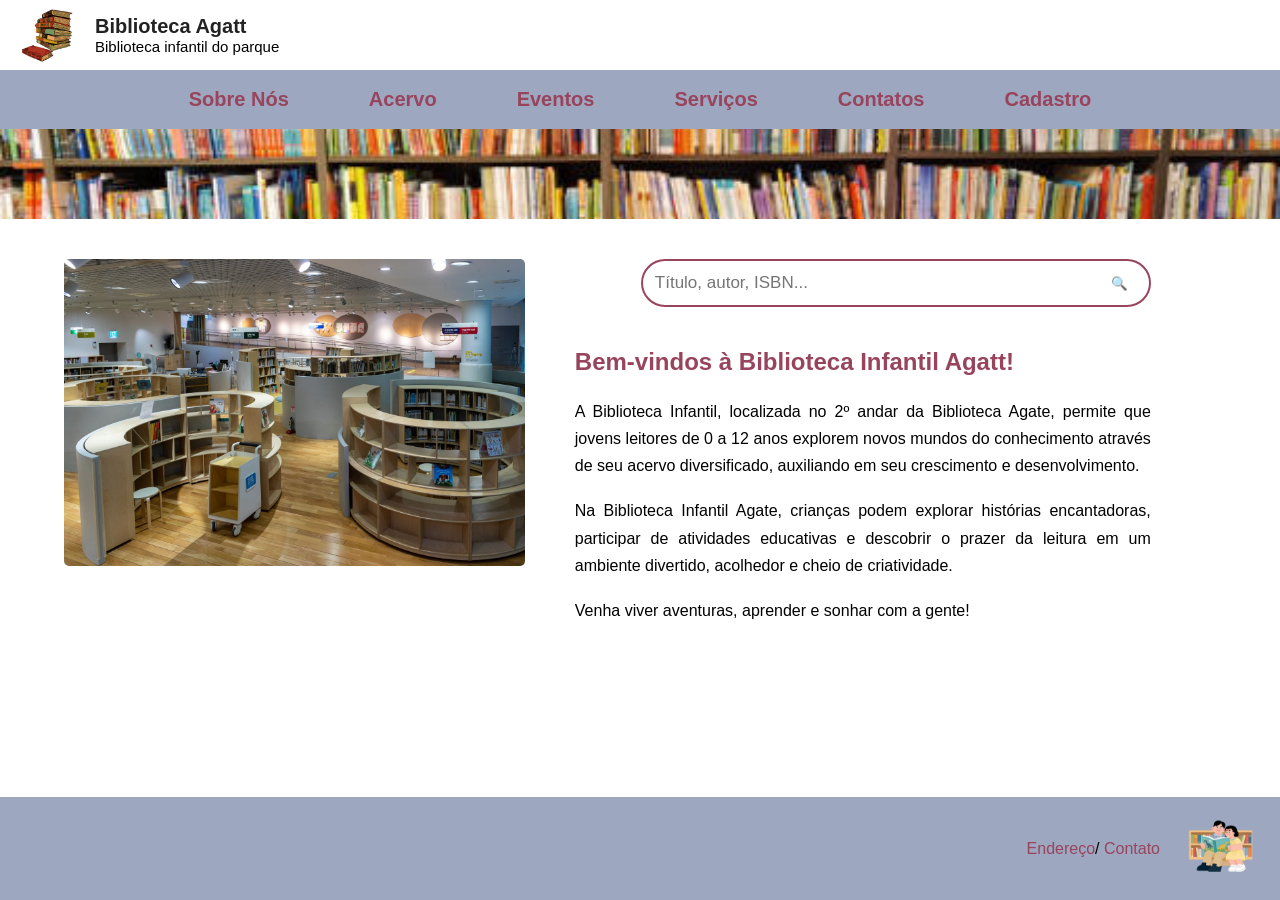
<file: index.html>
<!DOCTYPE html>
<html lang="pt-br">
<head>
    <title>Biblioteca Agatt</title>
    <link rel="stylesheet" href="css/estilo.css">
 
</head>

<body>

<div class="container">

    <header class="topo">

        <div class="logo">

            <img src="img/img_logo.png" alt="Logo Biblioteca">

            <div>
                <h1>Biblioteca Agatt</h1>
                <p>Biblioteca infantil do parque</p>
            </div>

        </div>

    </header>

    <nav class="menu">

        <ul>

            <li><a href="sobre_nos.html">Sobre Nós</a></li>

            <li><a href="Acervo.html">Acervo</a></li>

            <li><a href="Eventos.html">Eventos</a></li>

            <li><a href="Serviços.html">Serviços</a></li>

            <li><a href="Contatos.html">Contatos</a></li>
            
            <li><a href="cadastro.html">Cadastro</a></li>
            
        </ul>

    </nav>

    <section class="banner">

        <img src="img/img_cabeçalho.png" alt="Banner">

    </section>

    <main>

        <div class="conteudo-grid">

            <div class="imagem">

                <img src="img/img_primeira_ pagina.png" alt="Biblioteca">

            </div>

            
            <div class="texto">

                <div class="pesquisa">

                    <input type="text" placeholder="Título, autor, ISBN...">

                    <button>🔍</button>

                </div>

                <h2>Bem-vindos à Biblioteca Infantil Agatt!</h2>

                <p>
                    A Biblioteca Infantil, localizada no 2º andar da Biblioteca
                    Agate, permite que jovens leitores de 0 a 12 anos explorem
                    novos mundos do conhecimento através de seu acervo
                    diversificado, auxiliando em seu crescimento e
                    desenvolvimento.
                </p>

                <p>
                    Na Biblioteca Infantil Agate, crianças podem explorar
                    histórias encantadoras, participar de atividades educativas
                    e descobrir o prazer da leitura em um ambiente divertido,
                    acolhedor e cheio de criatividade.
                </p>

                <p>
                    Venha viver aventuras, aprender e sonhar com a gente!
                </p>

            </div>

        </div>

    </main>

    
    <footer>

        <div class="rodape">

            <a href="Contatos.html">Endereço</a>/
            <a href="Contatos.html">Contato</a>

        </div>

        <img src="img/rodape.png" alt="Rodapé">

    </footer>

</div>

</body>
</html>
</file>
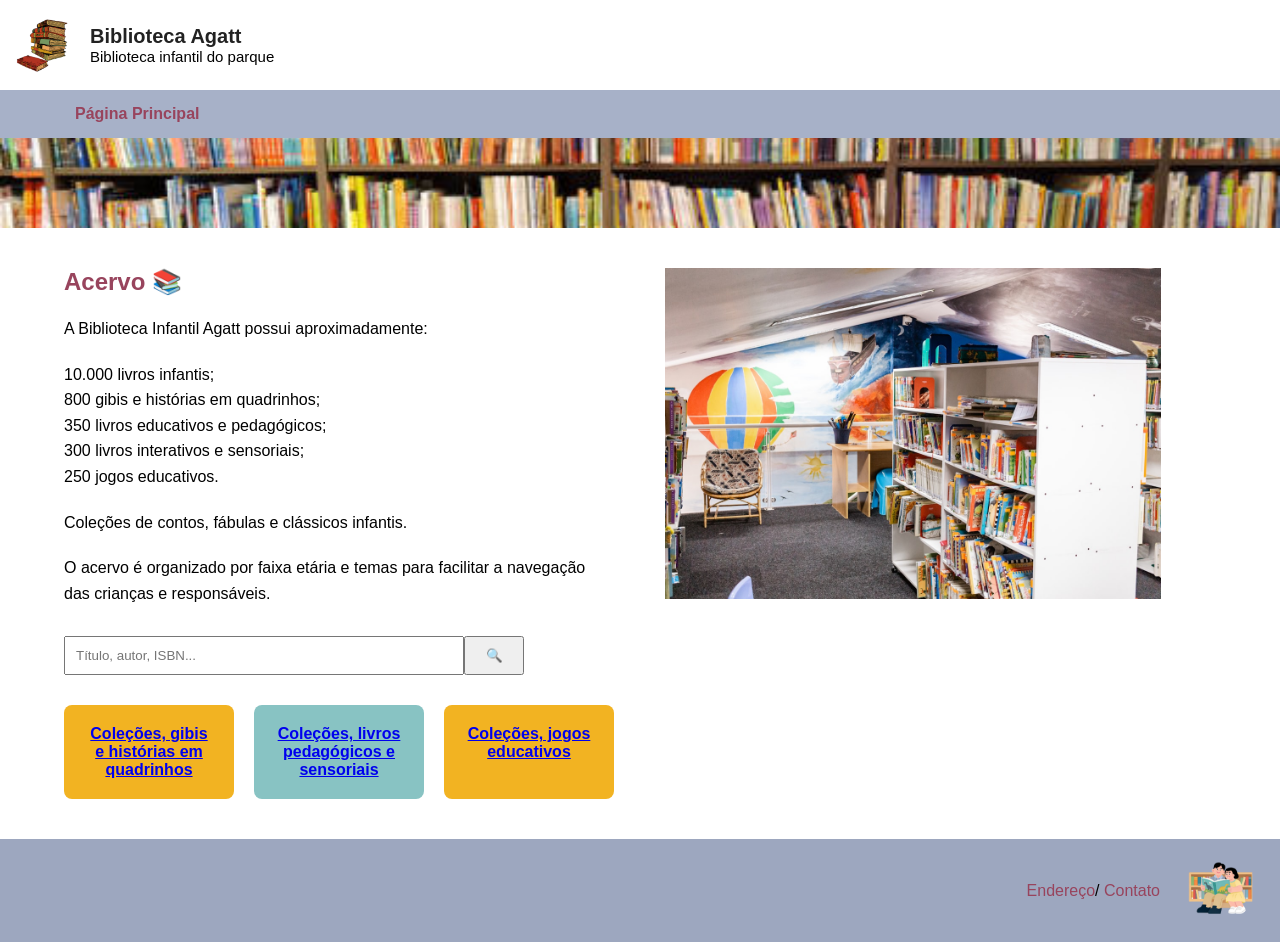
<file: Acervo.html>
<!DOCTYPE html>
<html lang="pt-br">

<head>
    <title>Acervo</title>
    <link rel="stylesheet" href="css/acervo.css">
</head>

<body>

<div class="container">
    <header>

        <div class="logo">

            <img src="img/img_logo.png" alt="Logo">

            <div>
                <h1>Biblioteca Agatt</h1>
                <p>Biblioteca infantil do parque</p>
            </div>

        </div>

    </header>

     <nav class="menu">
    <ul>

        <li><a href="index.html">Página Principal</a></li>

    </ul>

    </nav>
    <section class="banner">

        <img src="img/img_cabeçalho.png" alt="Banner">

    </section>

    <main>

        <section class="texto">

            <h2>Acervo 📚</h2>

            <p>
                A Biblioteca Infantil Agatt possui aproximadamente:
            </p>

            <p>
                10.000 livros infantis;<br>
                800 gibis e histórias em quadrinhos;<br>
                350 livros educativos e pedagógicos;<br>
                300 livros interativos e sensoriais;<br>
                250 jogos educativos.
            </p>

            <p>
                Coleções de contos, fábulas e clássicos infantis.
            </p>

            <p>
                O acervo é organizado por faixa etária e temas para facilitar a navegação das crianças e responsáveis.
            </p>

            <form class="pesquisa">

                <input type="text" placeholder="Título, autor, ISBN...">

                <button type="submit">🔍</button>

            </form>

            <div class="caixas">

                <a href="colecao1.html" class="caixa amarela">
                 Coleções, gibis e histórias em quadrinhos
                </a>

                <a href="colecao2.html" class="caixa azul">
                Coleções, livros pedagógicos e sensoriais
                </a>

                <a href="colecao3.html" class="caixa amarela">
                Coleções, jogos educativos
                </a>

            </div>

        </section>

        <section class="imagem">

            <img src="img/img_pag _acervo.png" alt="Acervo">

        </section>

    </main>

    <footer>

        <div class="rodape-texto">

            <a href="Contatos.html">Endereço</a>/
            <a href="Contatos.html">Contato</a>

        </div>

        <img src="img/rodape.png" alt="Rodapé">

    </footer>

</div>

</body>

</html>
</file>
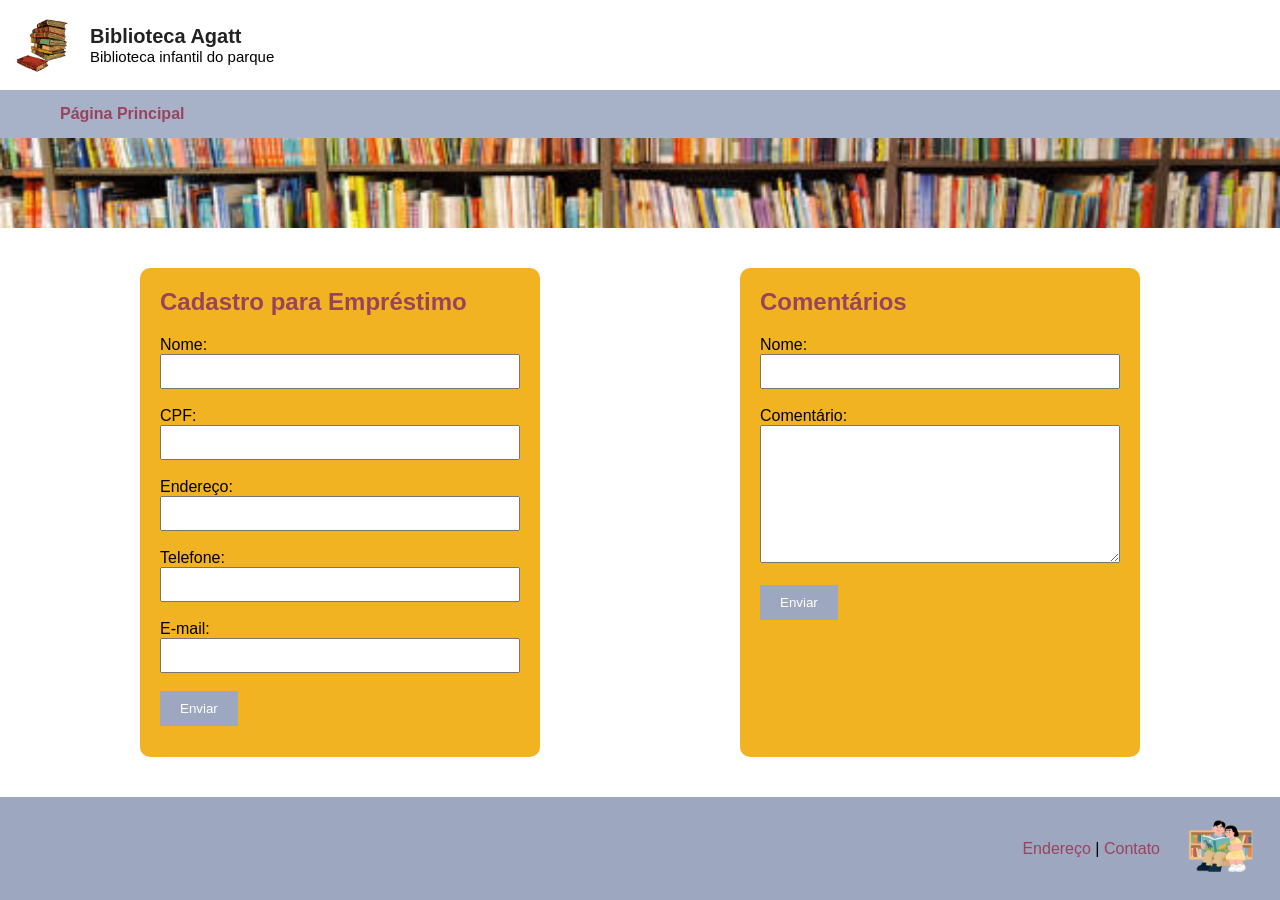
<file: cadastro.html>
<!DOCTYPE html>
<html lang="pt-br">

<head>
    <meta charset="UTF-8">
    <title>Cadastro</title>

    <link rel="stylesheet" href="css/cadastro.css">
</head>

<body>

<div class="container">

    <header>

        <div class="logo">

            <img src="img/img_logo.png" alt="Logo">

            <div>

                <h1>Biblioteca Agatt</h1>

                <p>Biblioteca infantil do parque</p>

            </div>

        </div>

    </header>

    <nav class="menu">
    <ul>
        <li><a href="index.html">Página Principal</a></li>
    </ul>
    </nav>

    <section class="banner">

        <img src="img/img_cabeçalho.png" alt="Banner">

    </section>
<section class="conteudo">

    <div class="cadastro">

        <h2>Cadastro para Empréstimo</h2>

        <form>

            <label>Nome:</label><br>
            <input type="text"><br><br>

            <label>CPF:</label><br>
            <input type="text"><br><br>

            <label>Endereço:</label><br>
            <input type="text"><br><br>

            <label>Telefone:</label><br>
            <input type="text"><br><br>

            <label>E-mail:</label><br>
            <input type="email"><br><br>

            <button>Enviar</button>

        </form>

    </div>

    <div class="comentario">

        <h2>Comentários</h2>

        <form>

            <label>Nome:</label><br>
            <input type="text"><br><br>

            <label>Comentário:</label><br>

            <textarea rows="8" cols="30"></textarea>

            <br><br>

            <button>Enviar</button>

        </form>

    </div>

</section>

<footer>
<div class="rodape">

            <a href="contato.html">Endereço</a> |

            <a href="contato.html">Contato</a>

        </div>

        <img src="img/rodape.png" alt="Rodapé">
</footer>

</body>
</html>
</file>
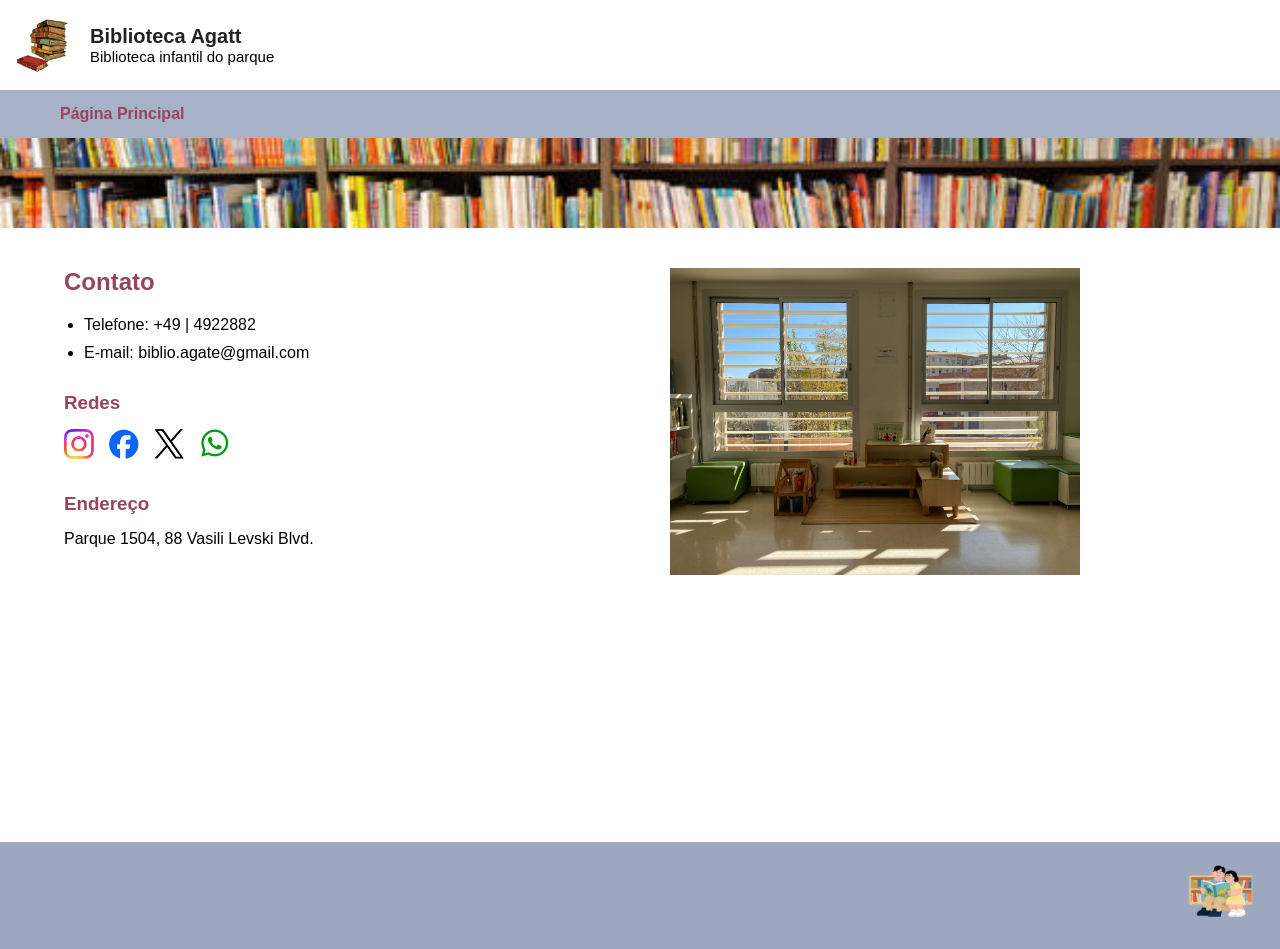
<file: Contatos.html>
<!DOCTYPE html>
<html lang="pt-br">

<head>   
    <title>Contato</title>
    <link rel="stylesheet" href="css/contatos.css">

</head>

<body>

<div class="container">

    <header>

        <div class="logo">

            <img src="img/img_logo.png" alt="Logo">

            <div>

                <h1>Biblioteca Agatt</h1>

                <p>Biblioteca infantil do parque</p>

            </div>

        </div>

    </header>

    <nav class="menu">
    <ul>
        <li><a href="index.html">Página Principal</a></li>
    </ul>
    </nav>

    <section class="banner">

        <img src="img/img_cabeçalho.png" alt="Banner">

    </section>

    <main>

        <section class="texto">

            <h2>Contato</h2>

            <ul>

                <li>Telefone: +49 | 4922882</li>

                <li>E-mail: biblio.agate@gmail.com</li>

            </ul>

            <h3>Redes</h3>

            <div class="redes">

            <a href="https://www.instagram.com"target="_blank">
            <img src="img/inst.png" alt="Instagram">
            </a>

            <a href="https://www.Facebook.com"target="_blank">
            <img src="img/fac.png" alt="Facebook">
            </a>

            <a href="https://www.x.com" target="_blank">
            <img src="img/x.png" alt="Instagram">
            </a>

            <a href="https://www.WhatsApp.com" target="_blank">
            <img src="img/what.png" alt="Instagram">
            </a>

            </div>

            <h3>Endereço</h3>

            <p>
                Parque 1504, 88 Vasili Levski Blvd.
            </p>
            <div class="mapa">
            <iframe src="https://www.google.com/maps/embed?pb=!1m18!1m12!1m3!1d3839.8146877801687!2d-47.867489899999995!3d-15.7609395!2m3!1f0!2f0!3f0!3m2!1i1024!2i768!4f13.1!3m3!1m2!1s0x935a3bb93dcc2a87%3A0x252273c52b767844!2sFaculdade%20de%20Ci%C3%AAncia%20da%20Informa%C3%A7%C3%A3o%20-%20FCI!5e0!3m2!1spt-BR!2sbr!4v1784294073245!5m2!1spt-BR!2sbr"
                width="400"
                height="250"
                style="border:0;"
                 allowfullscreen=""
                loading="lazy">
        </iframe>
</div>

        </section>

        <section class="imagem">

            <img src="img/img_pag_contatos.png" alt="Biblioteca">

        </section>

    </main>

    <footer>
        <a href="index.html">
            <img src="img/rodape.png" alt="Rodapé">
        </a>
    </footer>

</div>

</body>

</html>
</file>
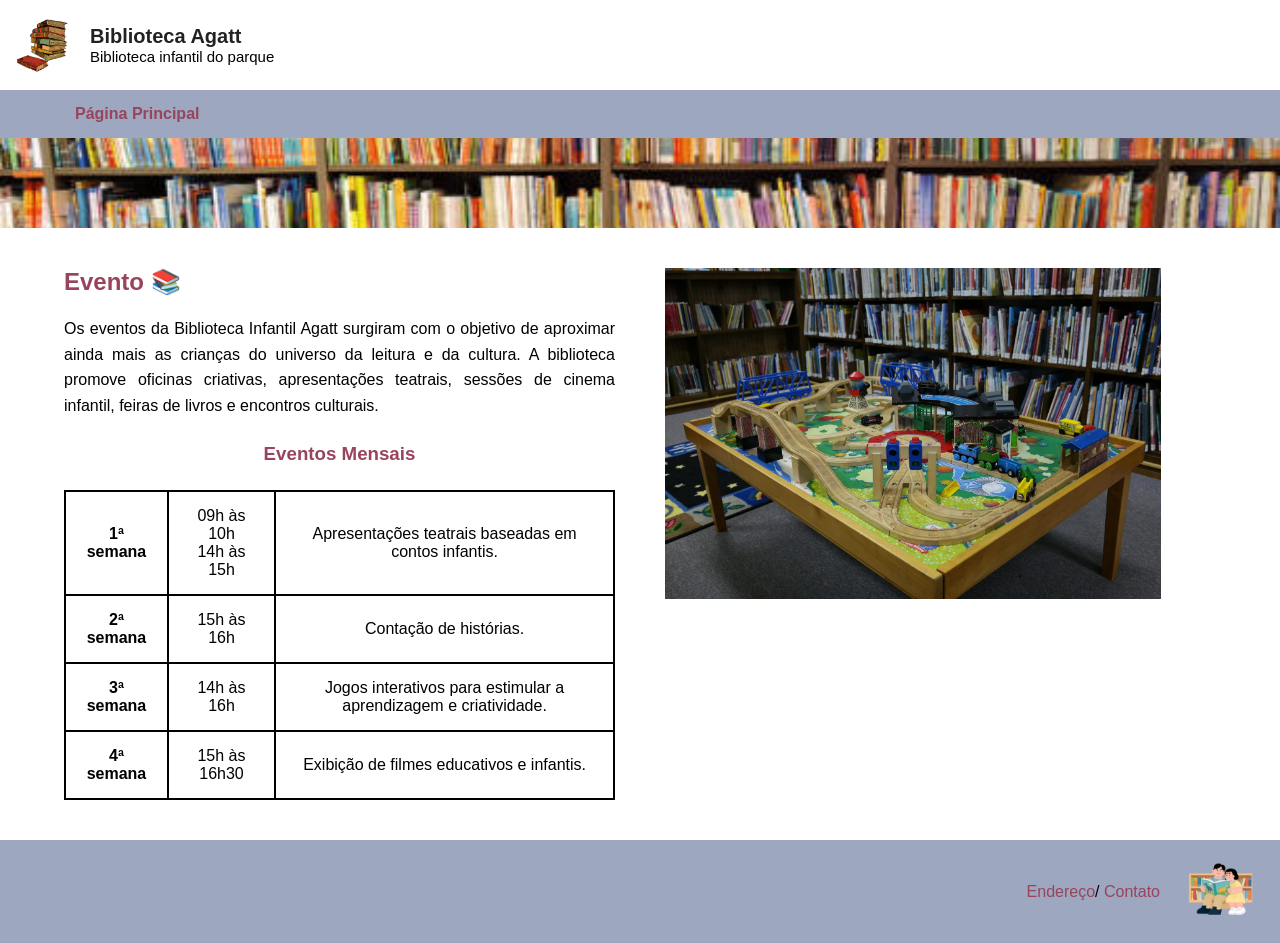
<file: Eventos.html>
<!DOCTYPE html>
<html lang="pt-br">

<head>
    <title>Eventos</title>
    <link rel="stylesheet" href="css/eventos.css">
</head>

<body>

<div class="container">

    <header>

        <div class="logo">

            <img src="img/img_logo.png" alt="Logo">

            <div>
                <h1>Biblioteca Agatt</h1>
                <p>Biblioteca infantil do parque</p>
            </div>

        </div>

    </header>

    <nav class="menu">
    <ul>
        <li><a href="index.html">Página Principal</a></li>
    </ul>
    </nav>


    </nav>

    <section class="banner">

        <img src="img/img_cabeçalho.png" alt="Banner">

    </section>

    <main>

        <section class="texto">

            <h2>Evento 📚</h2>

            <p>
                Os eventos da Biblioteca Infantil Agatt surgiram com o objetivo de aproximar
                ainda mais as crianças do universo da leitura e da cultura.
                A biblioteca promove oficinas criativas, apresentações teatrais,
                sessões de cinema infantil, feiras de livros e encontros culturais.
            </p>

            <h3>Eventos Mensais</h3>

            <table>

                <tr>
                    <td><strong>1ª semana</strong></td>
                    <td>09h às 10h<br>14h às 15h</td>
                    <td>Apresentações teatrais baseadas em contos infantis.</td>
                </tr>

                <tr>
                    <td><strong>2ª semana</strong></td>
                    <td>15h às 16h</td>
                    <td>Contação de histórias.</td>
                </tr>

                <tr>
                    <td><strong>3ª semana</strong></td>
                    <td>14h às 16h</td>
                    <td>Jogos interativos para estimular a aprendizagem e criatividade.</td>
                </tr>

                <tr>
                    <td><strong>4ª semana</strong></td>
                    <td>15h às 16h30</td>
                    <td>Exibição de filmes educativos e infantis.</td>
                </tr>

            </table>

        </section>

        <section class="imagem">

            <img src="img/img_da_pagina_ evento.png" alt="Eventos">

        </section>

    </main>

    <footer>

        <div class="rodape">

            <a href="Contatos.html">Endereço</a>/
            <a href="Contatos.html">Contato</a>

        </div>

        <img src="img/rodape.png" alt="Rodapé">

    </footer>

</div>

</body>

</html>
</file>
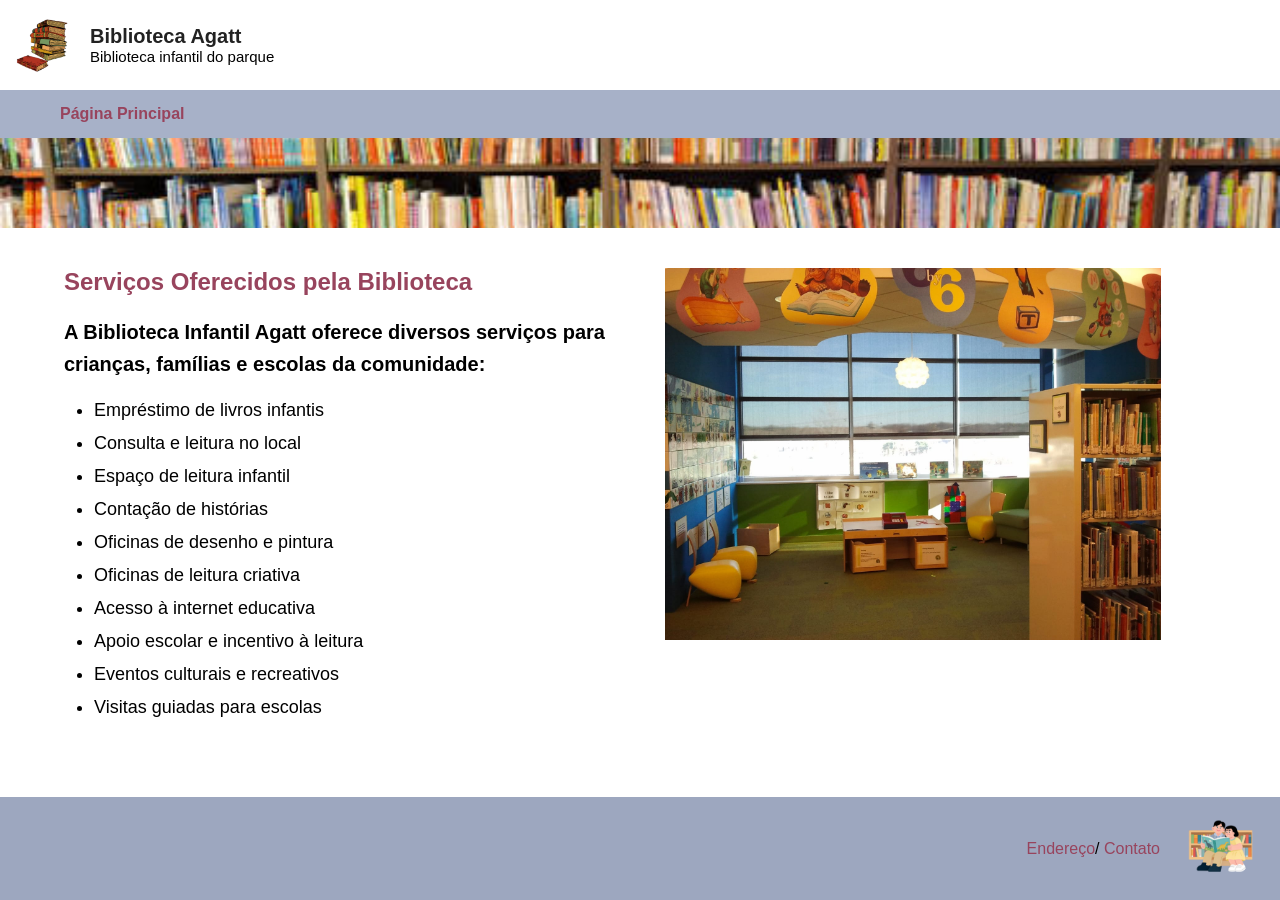
<file: Serviços.html>
<!DOCTYPE html>
<html lang="pt-br">

<head>
    <title>Serviços</title>
    <link rel="stylesheet" href="css/serviços.css">

</head>

<body>

<div class="container">

    <header>

        <div class="logo">

            <img src="img/img_logo.png" alt="Logo">

            <div>

                <h1>Biblioteca Agatt</h1>

                <p>Biblioteca infantil do parque</p>

            </div>

        </div>

    </header>

     <nav class="menu">
    <ul>
        <li><a href="index.html">Página Principal</a></li>
    </ul>
    </nav>

    <section class="banner">

        <img src="img/img_cabeçalho.png" alt="Banner">

    </section>

    <main>

        <section class="texto">

            <h2>Serviços Oferecidos pela Biblioteca</h2>

            <p>
                A Biblioteca Infantil Agatt oferece diversos serviços para
                crianças, famílias e escolas da comunidade:
            </p>

            <ul>

                <li>Empréstimo de livros infantis</li>

                <li>Consulta e leitura no local</li>

                <li>Espaço de leitura infantil</li>

                <li>Contação de histórias</li>

                <li>Oficinas de desenho e pintura</li>

                <li>Oficinas de leitura criativa</li>

                <li>Acesso à internet educativa</li>

                <li>Apoio escolar e incentivo à leitura</li>

                <li>Eventos culturais e recreativos</li>

                <li>Visitas guiadas para escolas</li>

            </ul>

        </section>

        <section class="imagem">

            <img src="img/img_pag_serviços.png" alt="Serviços">

        </section>

    </main>

    <footer>

        <div class="rodape">

            <a href="Contatos.html">Endereço</a>/
            <a href="Contatos.html">Contato</a>

        </div>

        <img src="img/rodape.png" alt="Rodapé">

    </footer>

</div>

</body>

</html>
</file>
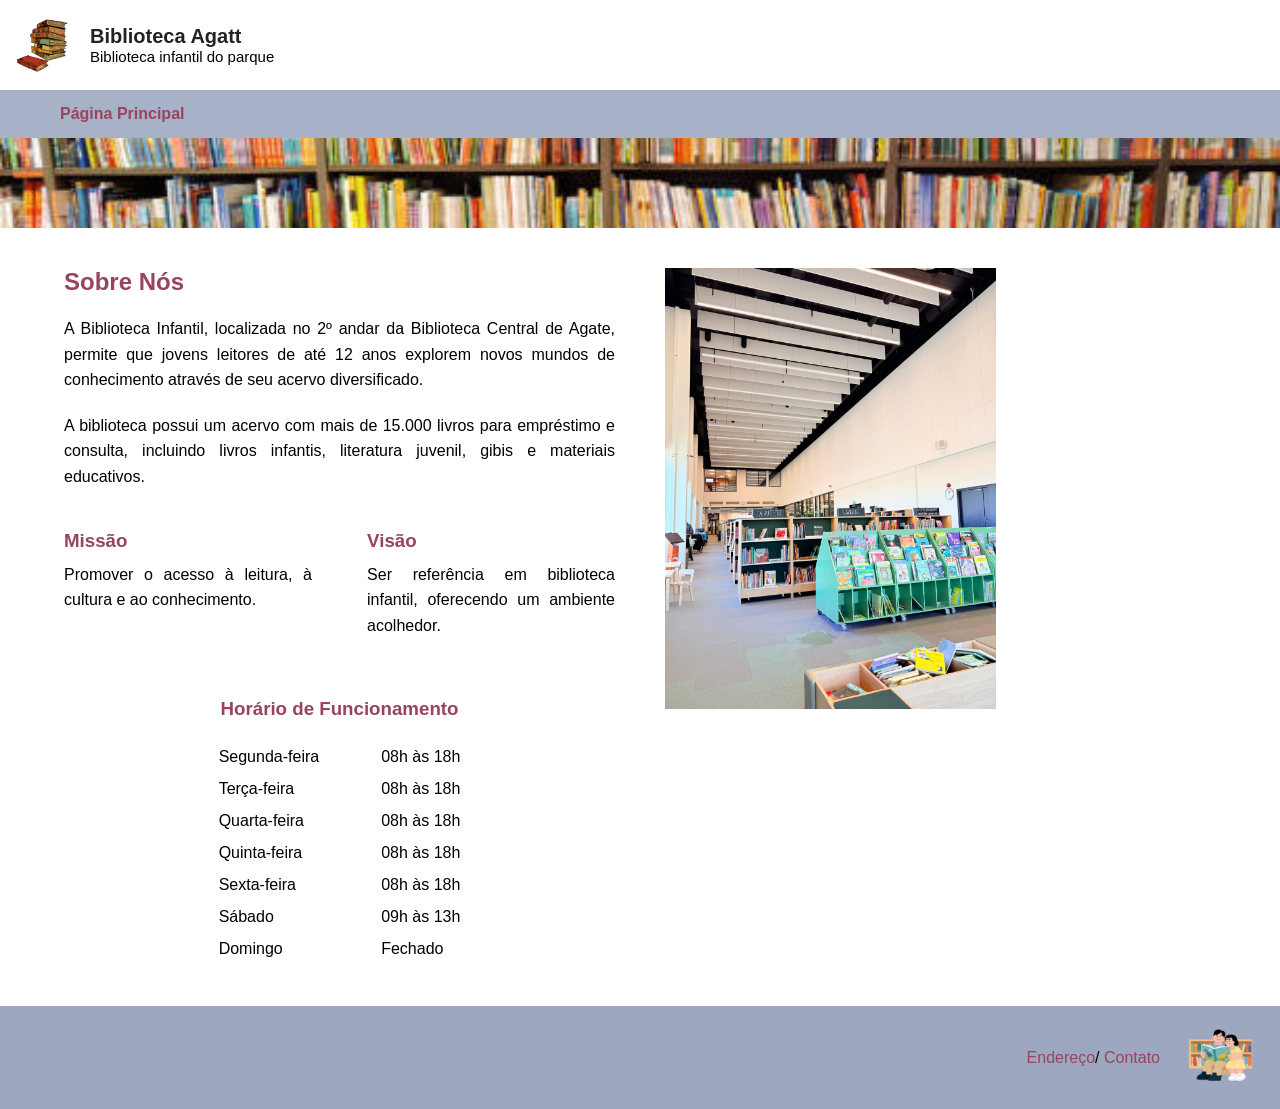
<file: sobre_nos.html>
<!DOCTYPE html>
<html lang="pt-br">

<head>
    <title>Sobre Nós</title>
    <link rel="stylesheet" href="css/sobrenos.css">
</head>

<body>

<div class="container">

    <header>

        <div class="logo">

            <img src="img/img_logo.png" alt="Logo">

            <div>
                <h1>Biblioteca Agatt</h1>
                <p>Biblioteca infantil do parque</p>
            </div>

        </div>

    </header>

     <nav class="menu">
    <ul>
        <li><a href="index.html">Página Principal</a></li>
    </ul>
    </nav>

    </nav>

    <section class="banner">

        <img src="img/img_cabeçalho.png" alt="Banner">

    </section>

    <main>

        <section class="texto">

            <h2>Sobre Nós</h2>

            <p>
                A Biblioteca Infantil, localizada no 2º andar da Biblioteca Central de Agate,
                permite que jovens leitores de até 12 anos explorem novos mundos de conhecimento
                através de seu acervo diversificado.
            </p>

            <p>
                A biblioteca possui um acervo com mais de 15.000 livros para empréstimo e consulta,
                incluindo livros infantis, literatura juvenil, gibis e materiais educativos.
            </p>

            <div class="missao-visao">

                <div>

                    <h3>Missão</h3>

                    <p>
                        Promover o acesso à leitura, à cultura e ao conhecimento.
                    </p>

                </div>

                <div>

                    <h3>Visão</h3>

                    <p>
                        Ser referência em biblioteca infantil, oferecendo um ambiente acolhedor.
                    </p>

                </div>

            </div>

            <div class="horario">

                <h3>Horário de Funcionamento</h3>

                <table>

                    <tr>
                        <td>Segunda-feira</td>
                        <td>08h às 18h</td>
                    </tr>

                    <tr>
                        <td>Terça-feira</td>
                        <td>08h às 18h</td>
                    </tr>

                    <tr>
                        <td>Quarta-feira</td>
                        <td>08h às 18h</td>
                    </tr>

                    <tr>
                        <td>Quinta-feira</td>
                        <td>08h às 18h</td>
                    </tr>

                    <tr>
                        <td>Sexta-feira</td>
                        <td>08h às 18h</td>
                    </tr>

                    <tr>
                        <td>Sábado</td>
                        <td>09h às 13h</td>
                    </tr>

                    <tr>
                        <td>Domingo</td>
                        <td>Fechado</td>
                    </tr>

                </table>

            </div>

        </section>

        <section class="imagem">

            <img src="img/img_pag_sobre_nos.png" alt="Biblioteca">

        </section>

    </main>

    <footer>

        <div class="rodape-texto">

            <a href="Contatos.html">Endereço</a>/
            <a href="Contatos.html">Contato</a>

        </div>

        <img src="img/rodape.png" alt="Rodapé">

    </footer>

</div>

</body>

</html>
</file>
<file: css/estilo.css>
*{
    margin:0;
    padding:0;
    box-sizing:border-box;
}

body{
    font-family: Arial, Helvetica, sans-serif;
    background:#fff;
}

.container{
    display:grid;

    grid-template-areas:
        "topo"
        "menu"
        "banner"
        "conteudo"
        "rodape";
    grid-template-rows:auto auto auto 1fr auto;
    min-height:100vh;
}

.topo{
    grid-area:topo;
    background:#fff;
    padding:5px 20px;
}

.logo{
    display:flex;
    align-items:center;
    gap:15px;
}

.logo img{
    width:60px;
}

.logo h1{
    font-size:20px;
    color:#222;
}

.logo p{
    font-size:15px;
    color:#000000;
}

.menu{
    grid-area:menu;
    background:#9da7bf;
}

.menu ul{
    list-style:none;
    display:flex;
    justify-content:center;
}

.menu li{
    margin:0 40px;
}

.menu a{
    display:block;
    padding:18px 0;
    text-decoration:none;
    color:#98445d;
    font-weight:bold;
    font-size:20px;
    transition:.4s;
}

.menu a:hover{
    color:#88c3c3;
}

.banner{
    grid-area:banner;
}

.banner img{
    width:100%;
    height:90px;
    display:block;
    object-fit:cover;
}

main{
    grid-area:conteudo;
    width:90%;
    margin:40px auto;
}

.conteudo-grid{
    display:grid;
    grid-template-columns:40% 50%;
    gap:50px;
    align-items:start;
}

.imagem img{
    width:100%;
    border-radius:5px;
}

.texto{
    text-align:justify;
    line-height:1.7;
}

.texto h1{
    color:#98445d;
    margin-bottom:20px;
}

.texto h2{
    color:#98445d;
    margin-bottom:15px;
}

.texto p{
    margin-bottom:18px;
}

.pesquisa{
    display:flex;
    justify-content:flex-end;
    margin-bottom:35px;
}

.pesquisa input{
    width:450px;
    padding:12px;
    border:2px solid #98445d;
    border-radius:25px 0 0 25px;
    border-right:none;
    font-size:17px;
}

.pesquisa button{
    width:60px;
    border:2px solid #98445d;
    border-left:none;
    border-radius:0 25px 25px 0;
    cursor:pointer;
    background:white;
}

.pesquisa button:hover{
    background:#f2f2f2;
}

table{
    width:100%;
    border-collapse:collapse;
}

table td,
table th{
    border:2px solid #333;
    padding:15px;
    text-align:center;
}

.caixa{
    width:180px;
    height:90px;
    display:flex;
    justify-content:center;
    align-items:center;
    text-align:center;
    text-decoration:none;
    color:#333;
    border-radius:10px;
    font-weight:bold;
    transition:.4s;
}

.caixa:hover{
    transform:scale(1.05);
}

.amarelo{
    background:#f2b322;
}

.azul{
    background:#88c3c3;
}

footer{
    background:#9da7bf;
    display:flex;
    justify-content:flex-end;
    align-items:center;
    padding:20px;
}

footer img{
    width:80px;
    margin-left:20px;
}

.rodape a{
    text-decoration:none;
    color:#98445d;
}
</file>
<file: css/acervo.css>
*{
    margin:0;
    padding:0;
    box-sizing:border-box;
}

body{
    font-family:Arial, sans-serif;
}

.container{
    display:grid;
    grid-template-rows:auto auto auto 1fr auto;
    min-height:100vh;
}

header{
    background:white;
    padding:15px;
}
.topo{
    grid-area:topo;
    background:#fff;
    padding:5px 15px;
}

.logo{
    display:flex;
    align-items:center;
}

.logo img{
    width:60px;
    margin-right:15px;
}

.logo h1{
    font-size:20px;
    color:#222;
}

.logo p{
    font-size:15px;
    color:#000000;
}

nav{
    background:#a7b1c8;
}

.menu ul{
    display: flex;
    justify-content: flex-start;
    list-style: none;
    margin: 0;
    padding: 0 40px;
}

nav li{
    margin:15px 35px;
}

nav a{
    text-decoration:none;
    color:#98445d;
    font-weight:bold;
}
.menu a:hover{
    color:#88c3c3;
}

.banner img{
    width:100%;
    height:90px;
    display:block;
    object-fit:cover;
}

main{
    display:grid;

    grid-template-columns:1fr 1fr;

    gap:50px;

    width:90%;

    margin:40px auto;
}

.texto h2{
    color:#98445d;
    margin-bottom:20px;
}

.texto p{
    margin-bottom:20px;
    line-height:1.6;
}

.imagem img{
    width:90%;
}

.pesquisa{
    display:flex;
    margin:30px 0;
}

.pesquisa input{
    width:400px;
    padding:10px;
}

.pesquisa button{
    width:60px;
}

.caixas{
    display:flex;
    gap:20px;
}

.caixa{
    width:170px;
    padding:20px;
    text-align:center;
    border-radius:8px;
    font-weight:bold;
}

.amarela{
    background:#f2b322;
}

.azul{
    background:#88c3c3;
}

footer{
    background:#9da7bf;

    display:flex;

    justify-content:flex-end;

    align-items:center;

    padding:20px;
}

footer img{
    width:80px;
    margin-left:20px;
}

.rodape-texto a{
    text-decoration:none;
    color:#98445d;
}
</file>
<file: css/cadastro.css>
*{
    margin:0;
    padding:0;
    box-sizing:border-box;
}

body{
    font-family:Arial, sans-serif;
}

.container{
    display:grid;
    grid-template-rows:auto auto auto 1fr auto;
    min-height:100vh;
}

header{
    background:white;
    padding:15px;
}

.topo{
    grid-area:topo;
    background:#fff;
    padding:5px 15px;
}

.logo{
    display:flex;
    align-items:center;
}

.logo img{
    width:60px;
    margin-right:15px;
}

.logo h1{
    font-size:20px;
    color:#222;
}

.logo p{
    font-size:15px;
    color:#000000;
}

nav{
    background:#a7b1c8;
}
.menu ul{
    display: flex;
    justify-content: flex-start;
    list-style: none;
    margin: 0;
    padding: 0 40px;
}

.menu ul li{
    margin-left: 20px;
}

.menu a:hover{
    color:#88c3c3;
}

nav li{
    margin:15px 35px;
}

nav a{
    text-decoration:none;
    color:#98445d;
    font-weight:bold;
}

.banner img{
    width:100%;
    height:90px;
    display:block;
    object-fit:cover;
}

.conteudo{
    display:flex;
    justify-content:space-around;
    margin:40px;
}

.cadastro,
.comentario{
    background:#f2b322;
    padding:20px;
    border-radius:10px;
    width:400px;
}

.cadastro h2,
.comentario h2{
    color:#98445d;
    margin-bottom:20px;
}

input,
textarea{
    width:100%;
    padding:8px;
}

button{
    padding:10px 20px;
    background:#9da7bf;
    color:white;
    border:none;
    cursor:pointer;
}

footer{
    background:#9da7bf;
    display:flex;
    justify-content:flex-end;
    align-items:center;
    padding:20px;
}

footer img{
    width:80px;
    margin-left:20px;
}

.rodape a{
    text-decoration:none;
    color:#98445d;
}
</file>
<file: css/contatos.css>
*{
    margin:0;
    padding:0;
    box-sizing:border-box;
}

body{
    font-family:Arial, sans-serif;
}

.container{
    display:grid;
    grid-template-rows:auto auto auto 1fr auto;
    min-height:100vh;
}

header{
    background:white;
    padding:15px;
}

.topo{
    grid-area:topo;
    background:#fff;
    padding:5px 15px;
}

.logo{
    display:flex;
    align-items:center;
}

.logo img{
    width:60px;
    margin-right:15px;
}

.logo h1{
    font-size:20px;
    color:#222;
}

.logo p{
    font-size:15px;
    color:#000000;
}

nav{
    background:#a7b1c8;
}

.menu ul{
    display: flex;
    justify-content: flex-start;
    list-style: none;
    margin: 0;
    padding: 0 40px;
}

.menu ul li{
    margin-left: 20px;
}

.menu a:hover{
    color:#88c3c3;
}

nav li{
    margin:15px 35px;
}

nav a{
    text-decoration:none;
    color:#98445d;
    font-weight:bold;
}

.banner img{
    width:100%;
    height:90px;
    display:block;
    object-fit:cover;
}

main{
    display:grid;
    grid-template-columns:1fr 1fr;
    gap:60px;
    width:90%;
    margin:40px auto;
}

.texto h2{
    color:#98445d;
    margin-bottom:20px;
}

.texto h3{
    color:#98445d;
    margin-top:30px;
    margin-bottom:15px;
}

.texto ul{
    margin-left:20px;
}

.texto li{
    margin-bottom:10px;
}

.texto p{
    margin-top:10px;
}

.redes{
    display:flex;
    gap:15px;
}

.redes img{
    width:30px;
    height:30px;
}

.imagem img{
    width:75%;
}

footer{
    background:#9da7bf;
    display:flex;
    justify-content:flex-end;
    align-items:center;
    padding:20px;
}

footer img{
    width:80px;
    margin-left:20px;
}

.rodape a{
    text-decoration:none;
    color:#98445d;
}
</file>
<file: css/eventos.css>
*{
    margin:0;
    padding:0;
    box-sizing:border-box;
}

body{
    font-family:Arial, sans-serif;
}

.container{
    display:grid;
    grid-template-rows:auto auto auto 1fr auto;
    min-height:100vh;
}

header{
    background:white;
    padding:15px;
}

.topo{
    grid-area:topo;
    background:#fff;
    padding:5px 15px;
}

.logo{
    display:flex;
    align-items:center;
}

.logo img{
    width:60px;
    margin-right:15px;
}

.logo h1{
    font-size:20px;
    color:#222;
}

.logo p{
    font-size:15px;
    color:#000000;
}


nav{
    background:#9da7bf;
}

.menu ul{
    display: flex;
    justify-content: flex-start;
    list-style: none;
    margin: 0;
    padding: 0 40px;
}
.menu a:hover{
    color:#88c3c3;
}

nav li{
    margin:15px 35px;
}

nav a{
    text-decoration:none;
    color:#98445d;
    font-weight:bold;
}

.banner img{
    width:100%;
    height:90px;
    display:block;
    object-fit:cover;
}

main{
    display:grid;
    grid-template-columns:1fr 1fr;
    gap:50px;
    width:90%;
    margin:40px auto;
}

.texto h2{
    color:#98445d;
    margin-bottom:20px;
}

.texto h3{
    color:#98445d;
    text-align:center;
    margin:25px 0;
}

.texto p{
    text-align:justify;
    line-height:1.6;
    margin-bottom:20px;
}

.imagem img{
    width:90%;
}

table{
    width:100%;
    border-collapse:collapse;
}

table td{
    border:2px solid black;
    padding:15px;
    text-align:center;
}

footer{
    background:#9da7bf;
    display:flex;
    justify-content:flex-end;
    align-items:center;
    padding:20px;
}

footer img{
    width:80px;
    margin-left:20px;
}

.rodape a{
    text-decoration:none;
    color:#98445d;
}
</file>
<file: css/serviços.css>
*{
    margin:0;
    padding:0;
    box-sizing:border-box;
}

body{
    font-family:Arial, sans-serif;
}

.container{
    display:grid;
    grid-template-rows:auto auto auto 1fr auto;
    min-height:100vh;
}

header{
    background:white;
    padding:15px;
}

.topo{
    grid-area:topo;
    background:#fff;
    padding:5px 15px;
}

.logo{
    display:flex;
    align-items:center;
}

.logo img{
    width:60px;
    margin-right:15px;
}

.logo h1{
    font-size:20px;
    color:#222;
}

.logo p{
    font-size:15px;
    color:#000000;
}

nav{
    background:#a7b1c8;
}

.menu ul{
    display: flex;
    justify-content: flex-start;
    list-style: none;
    margin: 0;
    padding: 0 40px;
}

.menu ul li{
    margin-left: 20px;
}
.menu a:hover{
    color:#88c3c3;
}

nav li{
    margin:15px 35px;
}

nav a{
    text-decoration:none;
    color:#98445d;
    font-weight:bold;
}

.banner img{
    width:100%;
    height:90px;
    display:block;
    object-fit:cover;
}

main{
    display:grid;
    grid-template-columns:1fr 1fr;
    gap:50px;
    width:90%;
    margin:40px auto;
}

.texto h2{
    color:#98445d;
    margin-bottom:20px;
}

.texto p{
    font-size:20px;
    font-weight:bold;
    line-height:1.6;
    margin-bottom:20px;
}

.texto ul{
    margin-left:30px;
}

.texto li{
    margin-bottom:12px;
    font-size:18px;
}

.imagem img{
    width:90%;
}

footer{
    background:#9da7bf;
    display:flex;
    justify-content:flex-end;
    align-items:center;
    padding:20px;
}

footer img{
    width:80px;
    margin-left:20px;
}

.rodape a{
    text-decoration:none;
    color:#98445d;
}
</file>
<file: css/sobrenos.css>
*{
    margin:0;
    padding:0;
    box-sizing:border-box;
}

body{
    font-family:Arial, sans-serif;
}

.container{
    display:grid;
    grid-template-rows:auto auto auto 1fr auto;
    min-height:100vh;
}

header{
    background:white;
    padding:15px;
}
.topo{
    grid-area:topo;
    background:#fff;
    padding:5px 15px;
}

.logo{
    display:flex;
    align-items:center;
}

.logo img{
    width:60px;
    margin-right:15px;
}

.logo h1{
    font-size:20px;
    color:#222;
}

.logo p{
    font-size:15px;
    color:#000000;
}

nav{
    background:#a7b1c8;
}

.menu ul{
    display: flex;
    justify-content: flex-start;
    list-style: none;
    margin: 0;
    padding: 0 40px;
}

.menu ul li{
    margin-left: 20px;
}
.menu a:hover{
    color:#88c3c3;
}
nav li{
    margin:15px 35px;
}

nav a{
    text-decoration:none;
    color:#98445d;
    font-weight:bold;
}

.banner img{
    width:100%;
    height:90px;
    display:block;
    object-fit:cover;
}

main{
    display:grid;
    grid-template-columns:1fr 1fr;
    gap:50px;
    width:90%;
    margin:40px auto;
}

.texto h2{
    color:#98445d;
    margin-bottom:20px;
}

.texto p{
    line-height:1.6;
    margin-bottom:20px;
    text-align:justify;
}

.imagem img{
    width:60%;
}

.missao-visao{

    display:flex;
    justify-content:space-between;
    margin:40px 0;
}

.missao-visao div{
    width:45%;

}

.missao-visao h3{

    color:#98445d;
    margin-bottom:10px;
}

.horario{
    margin-top:30px;
}

.horario h3{
    color:#98445d;
    text-align:center;
    margin-bottom:20px;
}

table{
    margin:auto;
}

table td{
    padding:6px 30px;
}

footer{
    background:#9da7bf;
    display:flex;
    justify-content:flex-end;
    align-items:center;
    padding:20px;
}

footer img{
    width:80px;
    margin-left:20px;
}

.rodape-texto a{
    text-decoration:none;
    color:#98445d;
}
</file>
